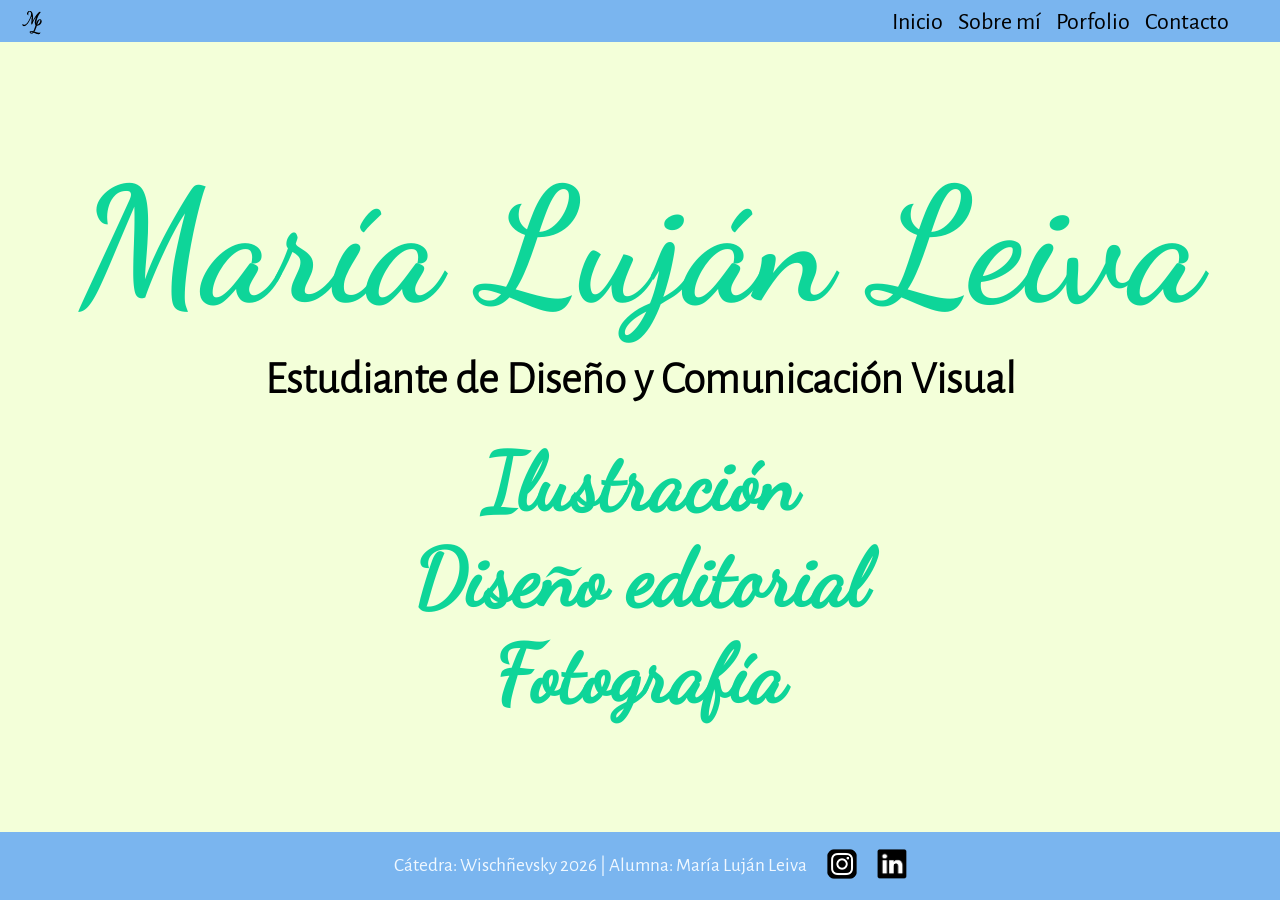
<file: index.html>
<!DOCTYPE html>
<html>
    <head>
        <meta charset="utf-8">
        <title>Porfolio personal</title>
        <link href="estilos.css" rel="stylesheet" type="text/css">
        <link rel="icon" type="image/png" href="img/favicom.png">    
    </head>
    <body>
        <header>
            <meta name="viewport" content="width=device-width, initial-scale=1.0">
            <img src="img/logopersonal.png" alt="Logo">
            <nav class="botonera">
                <a href="index.html" class="boton">Inicio</a>
                <a href="sobre-mi.html" class="boton">Sobre mí</a>
                <a href="porfolio.html" class="boton">Porfolio</a>
                <a href="contacto.html" class="boton">Contacto</a>
            </nav>
        </header>

        <main id="index">  
            <section id="cabecera">
                <h1>María Luján Leiva</h1>
                <h2>Estudiante de Diseño y Comunicación Visual</h2>
            </section>
            <section class="areas">
                <h3>Ilustración</h3>
                <h3>Diseño editorial</h3>
                <h3>Fotografía</h3>
            </section>
        </main>

        <footer>
            <div class="contenedor">
                <p>Cátedra: Wischñevsky 2026 | Alumna: María Luján Leiva</p>
            <ul>
                <li>
                    <a href="https://www.instagram.com/lujiileiva?igsh=MWMzNng4cHMzNm1lbA==" target="_blank">
                        <img src="img/instagram-logo.png" alt="Logo de Instagram" width="30" height="30">
                    </a>
                </li>
                <li>
                    <a href="https://www.linkedin.com/in/maria-lujan-leiva-a53203244/?skipRedirect=true" target="_blank">
                        <img src="img/linkedin_logo.png" alt="logo de linkedin" width="30" height="30">
                    </a>
                </li>
            </ul>
        </footer>
    </body>
</html>
</file>
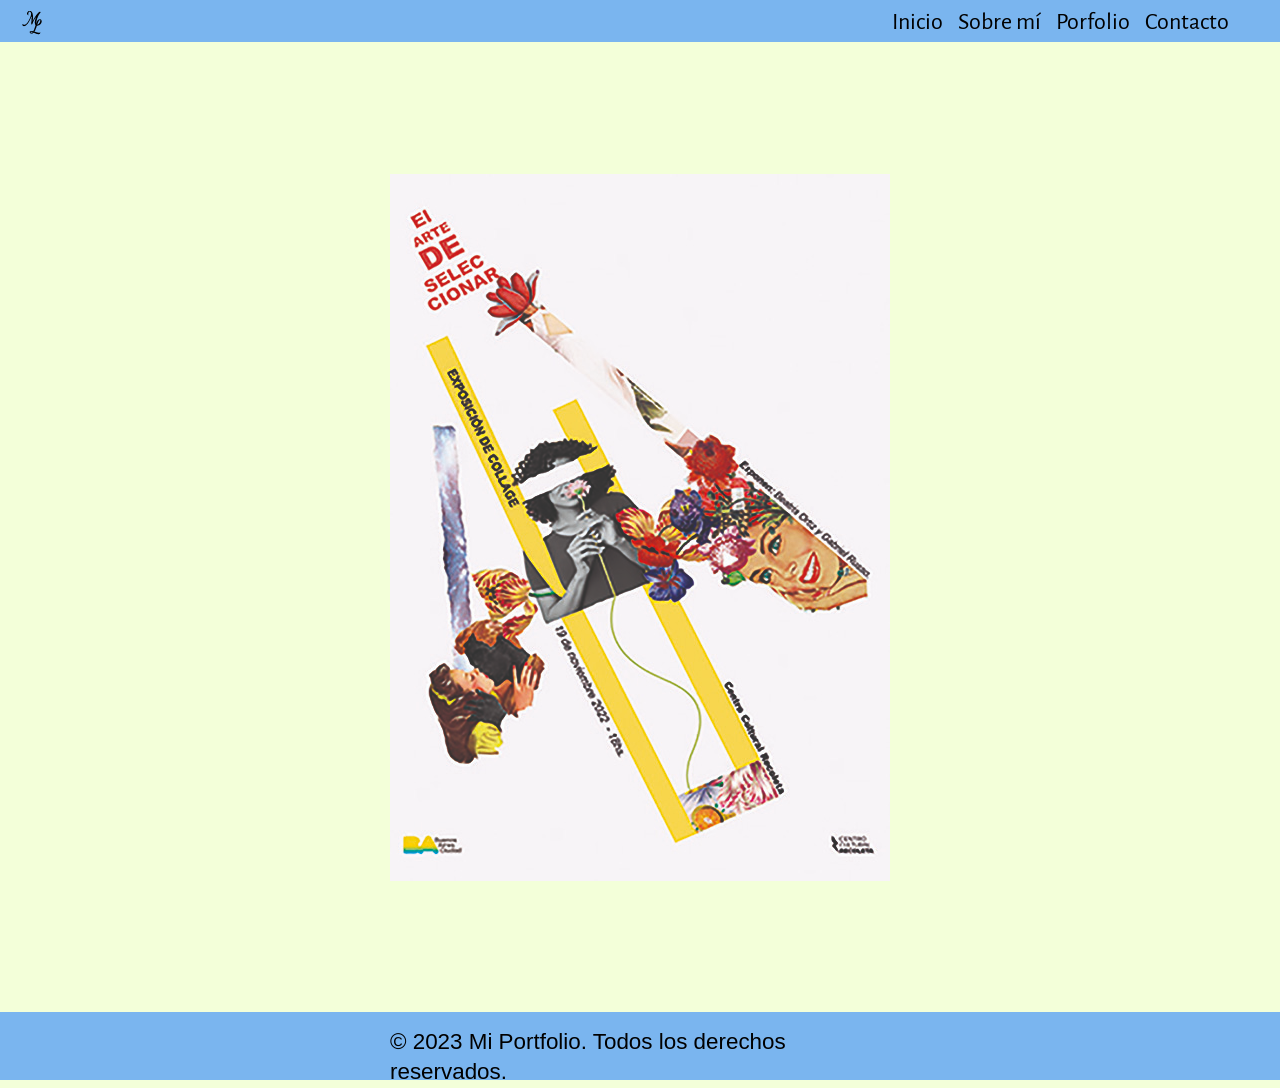
<file: afiche-figurativo.html>
<!DOCTYPE html>
<html lang="es">
<head>
    <meta charset="UTF-8">
    <meta name="viewport" content="width=device-width, initial-scale=1.0">
    <title>Afiche Figurativo</title>
    <link rel="stylesheet" type="text/css" href="estilos.css">
</head>
<body>
    <header>
        <img src="img/logopersonal.png" alt="Logo">
        <nav class="botonera">
            <a href="index.html">Inicio</a>
            <a href="#">Sobre mí</a>
            <a href="porfolio.html">Porfolio</a>
            <a href="#">Contacto</a>
         </nav>
    </header>
    <main>
        <section class="figurativo">
            <img src="img/afiche-figurativo.jpg" alt="Afiche Figurativo" width="500" height="707">
        </section>
    </main>
    <footer>
        <p>&copy; 2023 Mi Portfolio. Todos los derechos reservados.</p>
    </footer>
</body>
</html>
</file>
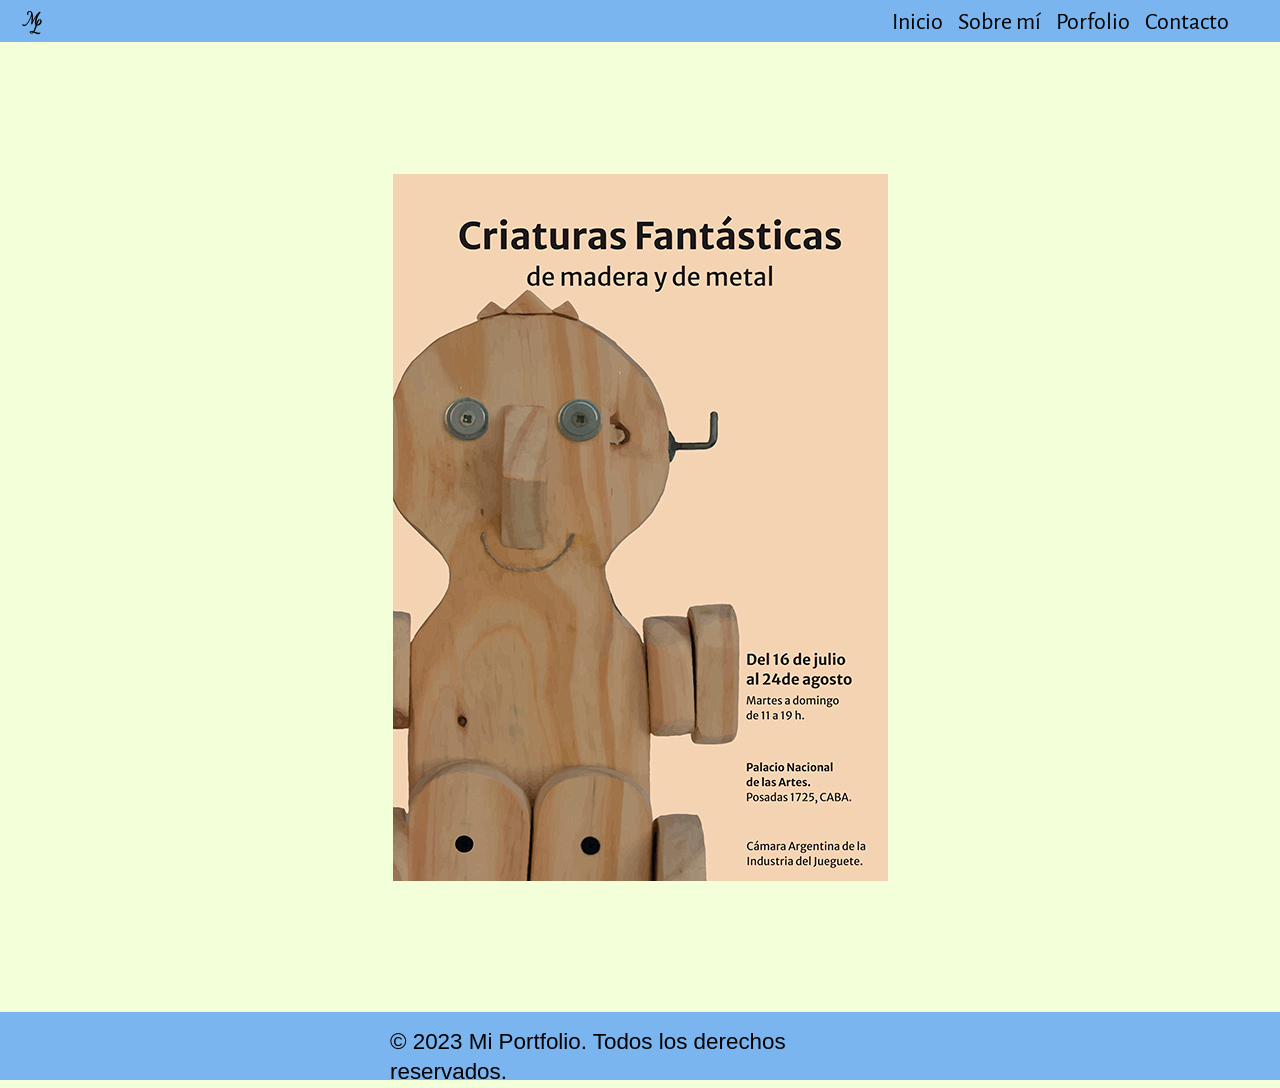
<file: afiche-juguete.html>
<!DOCTYPE html>
<html lang="es">
<head>
    <meta charset="UTF-8">
    <meta name="viewport" content="width=device-width, initial-scale=1.0">
    <title>Afiche Juguete</title>
    <link rel="stylesheet" type="text/css" href="estilos.css">
</head>
<body>
    <header>
        <img src="img/logopersonal.png" alt="Logo">
        <nav class="botonera">
            <a href="index.html">Inicio</a>
            <a href="#">Sobre mí</a>
            <a href="porfolio.html">Porfolio</a>
            <a href="#">Contacto</a>
         </nav>
    </header>
    <main class="tipografia">
        <section class="tipografia2">
            <img src="img/afiche-juguete.jpg" alt="Afiche Juguete" width="495" height="707">
        </section>
    </main>
    <footer>
        <p>&copy; 2023 Mi Portfolio. Todos los derechos reservados.</p>
    </footer>
</body>
</html>
</file>
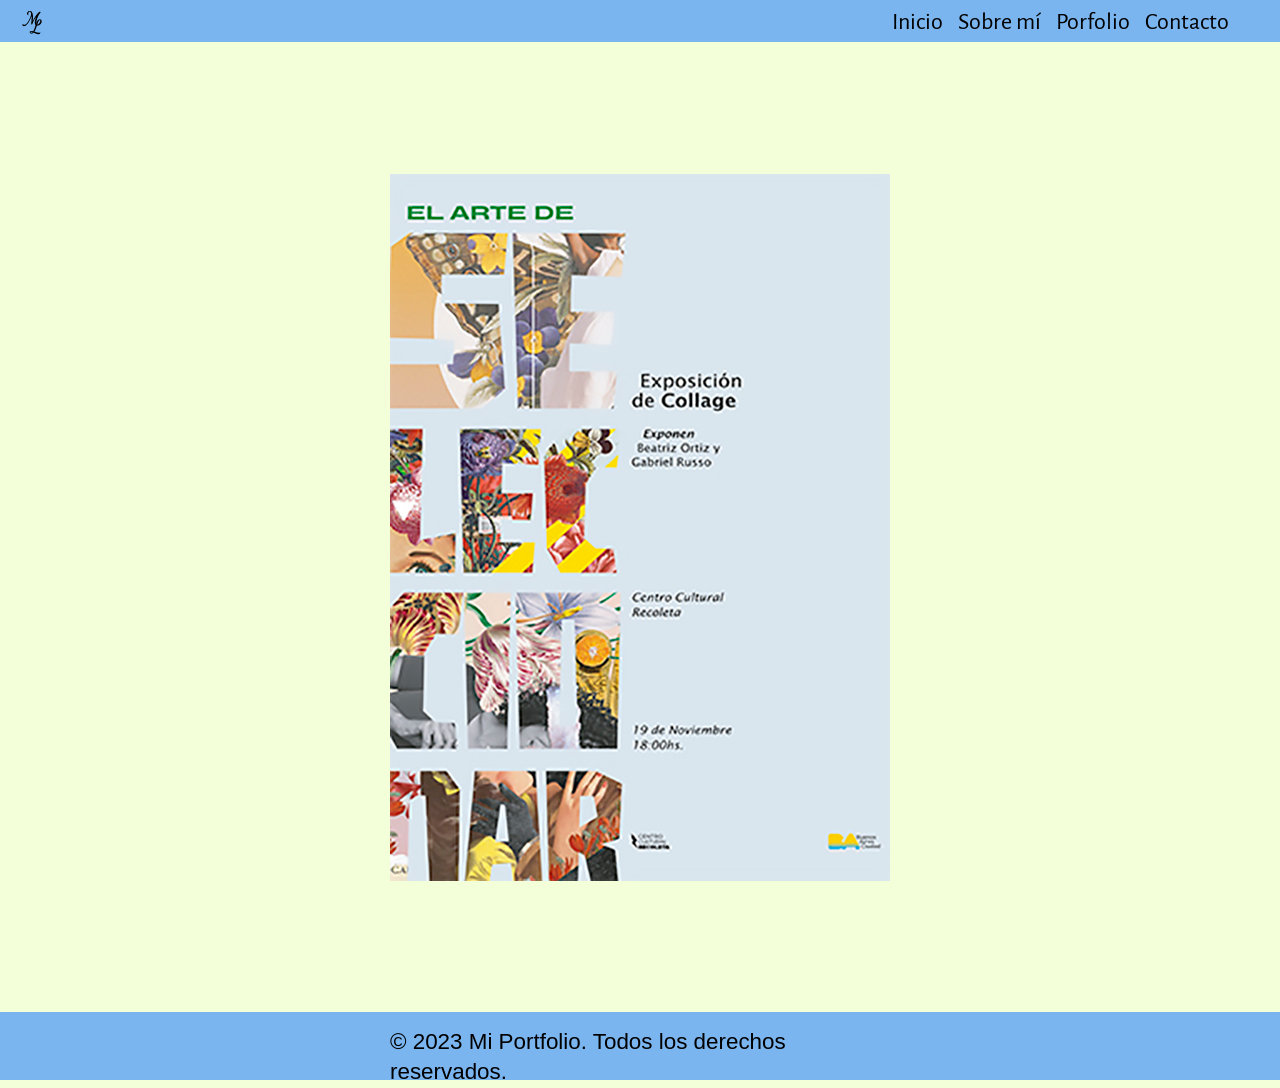
<file: afiche-letristico.html>
<!DOCTYPE html>
<html lang="es">
<head>
    <meta charset="UTF-8">
    <meta name="viewport" content="width=device-width, initial-scale=1.0">
    <title>Afiche Letristico</title>
    <link rel="stylesheet" type="text/css" href="estilos.css">
</head>
<body>
    <header>
        <img src="img/logopersonal.png" alt="Logo">
        <nav class="botonera">
            <a href="index.html">Inicio</a>
            <a href="#">Sobre mí</a>
            <a href="porfolio.html">Porfolio</a>
            <a href="#">Contacto</a>
         </nav>
    </header>
    <main class="tipografia">
        <section class="tipografia2">
            <img src="img/aficheletristico.jpg" alt="Afiche Letristico" width="500" height="707">
        </section>
    </main>
    <footer>
        <p>&copy; 2023 Mi Portfolio. Todos los derechos reservados.</p>
    </footer>
</body>
</html>
</file>
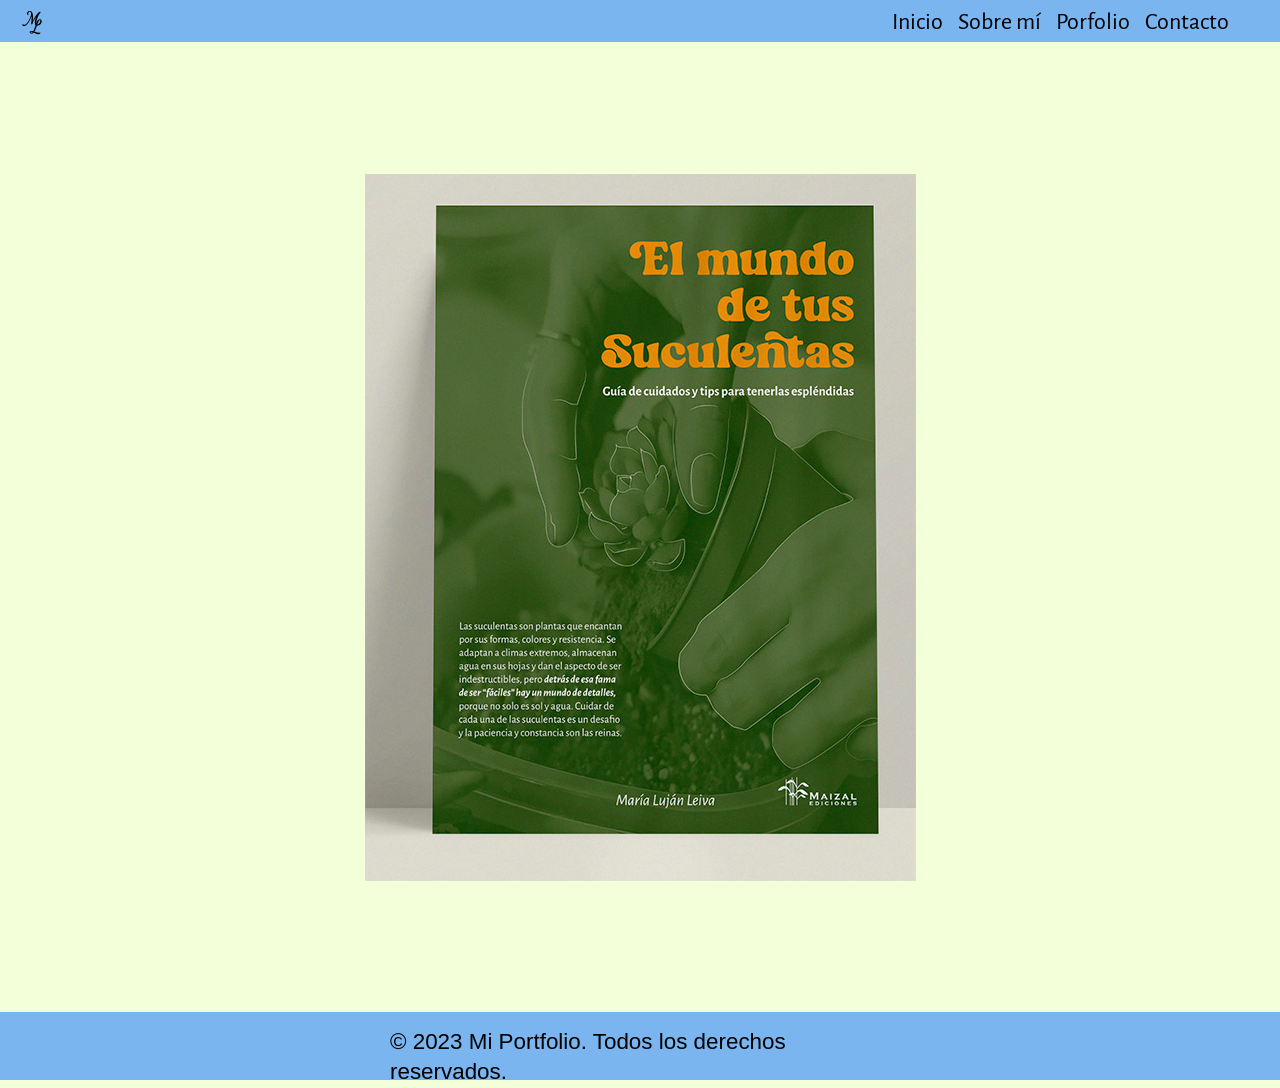
<file: afiche-suculentas.html>
<!DOCTYPE html>
<html lang="es">
<head>
    <meta charset="UTF-8">
    <meta name="viewport" content="width=device-width, initial-scale=1.0">
    <title>Afiche de Suculentas</title>
    <link rel="stylesheet" type="text/css" href="estilos.css">
</head>
<body>
    <header>
        <img src="img/logopersonal.png" alt="Logo">
        <nav class="botonera">
            <a href="index.html">Inicio</a>
            <a href="#">Sobre mí</a>
            <a href="porfolio.html">Porfolio</a>
            <a href="#">Contacto</a>
         </nav>
    </header>
    <main>
        <section class="figurativo">
            <img src="img/afiche-suculentas.jpg" alt="Afiche de suculentas" width="551" height="707">
        </section>
    </main>
    <footer>
        <p>&copy; 2023 Mi Portfolio. Todos los derechos reservados.</p>
    </footer>
</body>
</html>
</file>
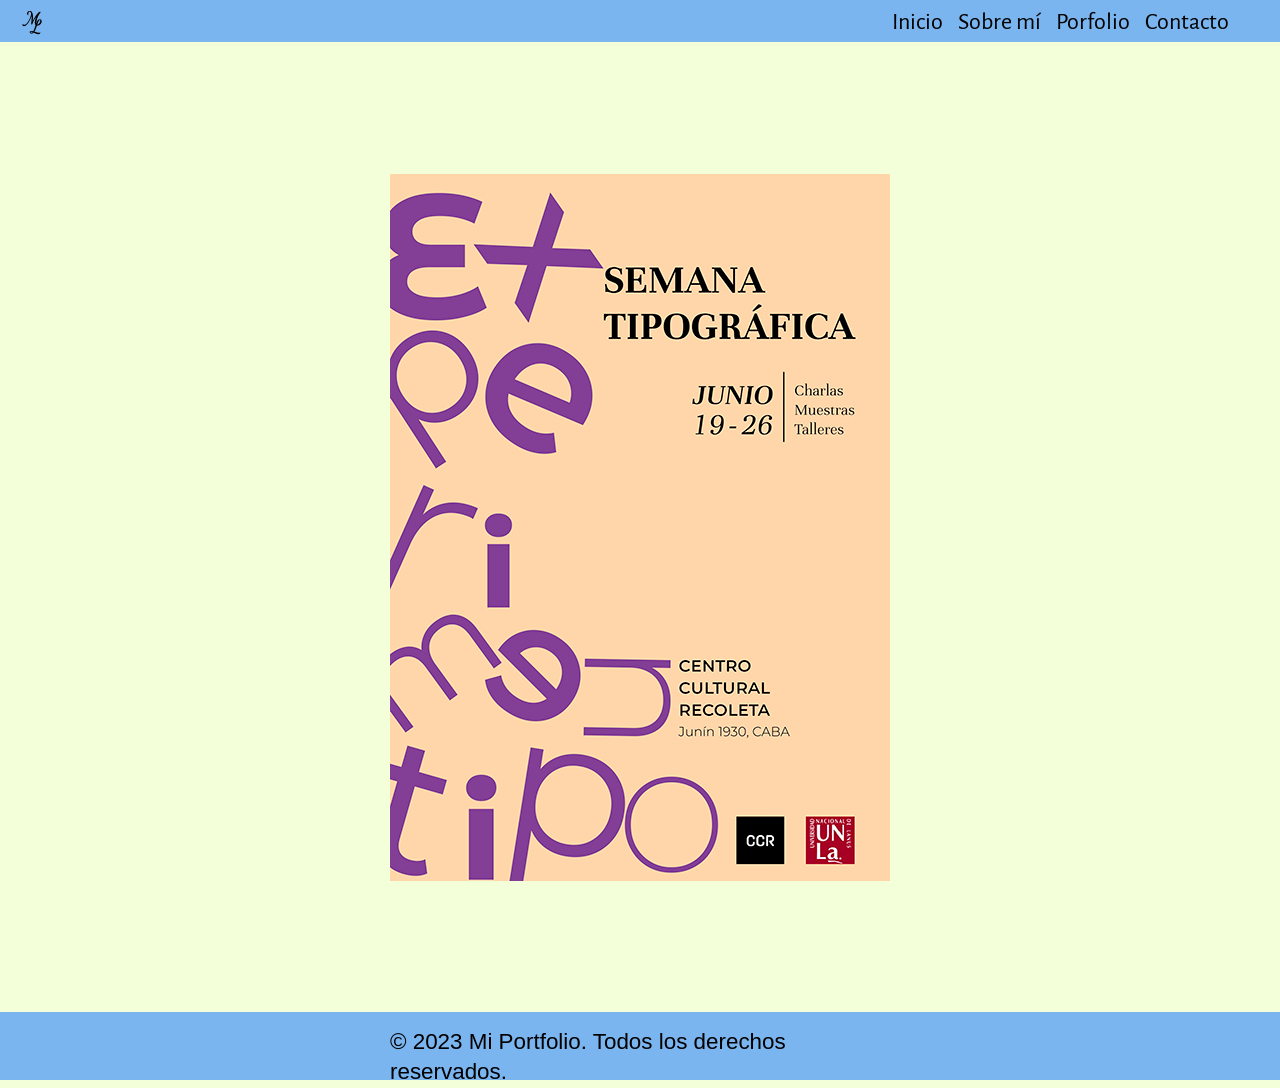
<file: afiche-tipo2.html>
<!DOCTYPE html>
<html lang="es">
<head>
    <meta charset="UTF-8">
    <meta name="viewport" content="width=device-width, initial-scale=1.0">
    <title>Afiche Tipo 2</title>
    <link rel="stylesheet" type="text/css" href="estilos.css">
</head>
<body>
    <header>
        <img src="img/logopersonal.png" alt="Logo">
        <nav class="botonera">
            <a href="index.html">Inicio</a>
            <a href="#">Sobre mí</a>
            <a href="porfolio.html">Porfolio</a>
            <a href="#">Contacto</a>
         </nav>
    </header>
    <main class="tipografia">
        <section class="tipografia2">
            <img src="img/afiche-tipo2.jpg" alt="Afiche Tipo 2" width="500" height="707">
        </section>
    </main>
    <footer>
        <p>&copy; 2023 Mi Portfolio. Todos los derechos reservados.</p>
    </footer>
</body>
</html>
</file>
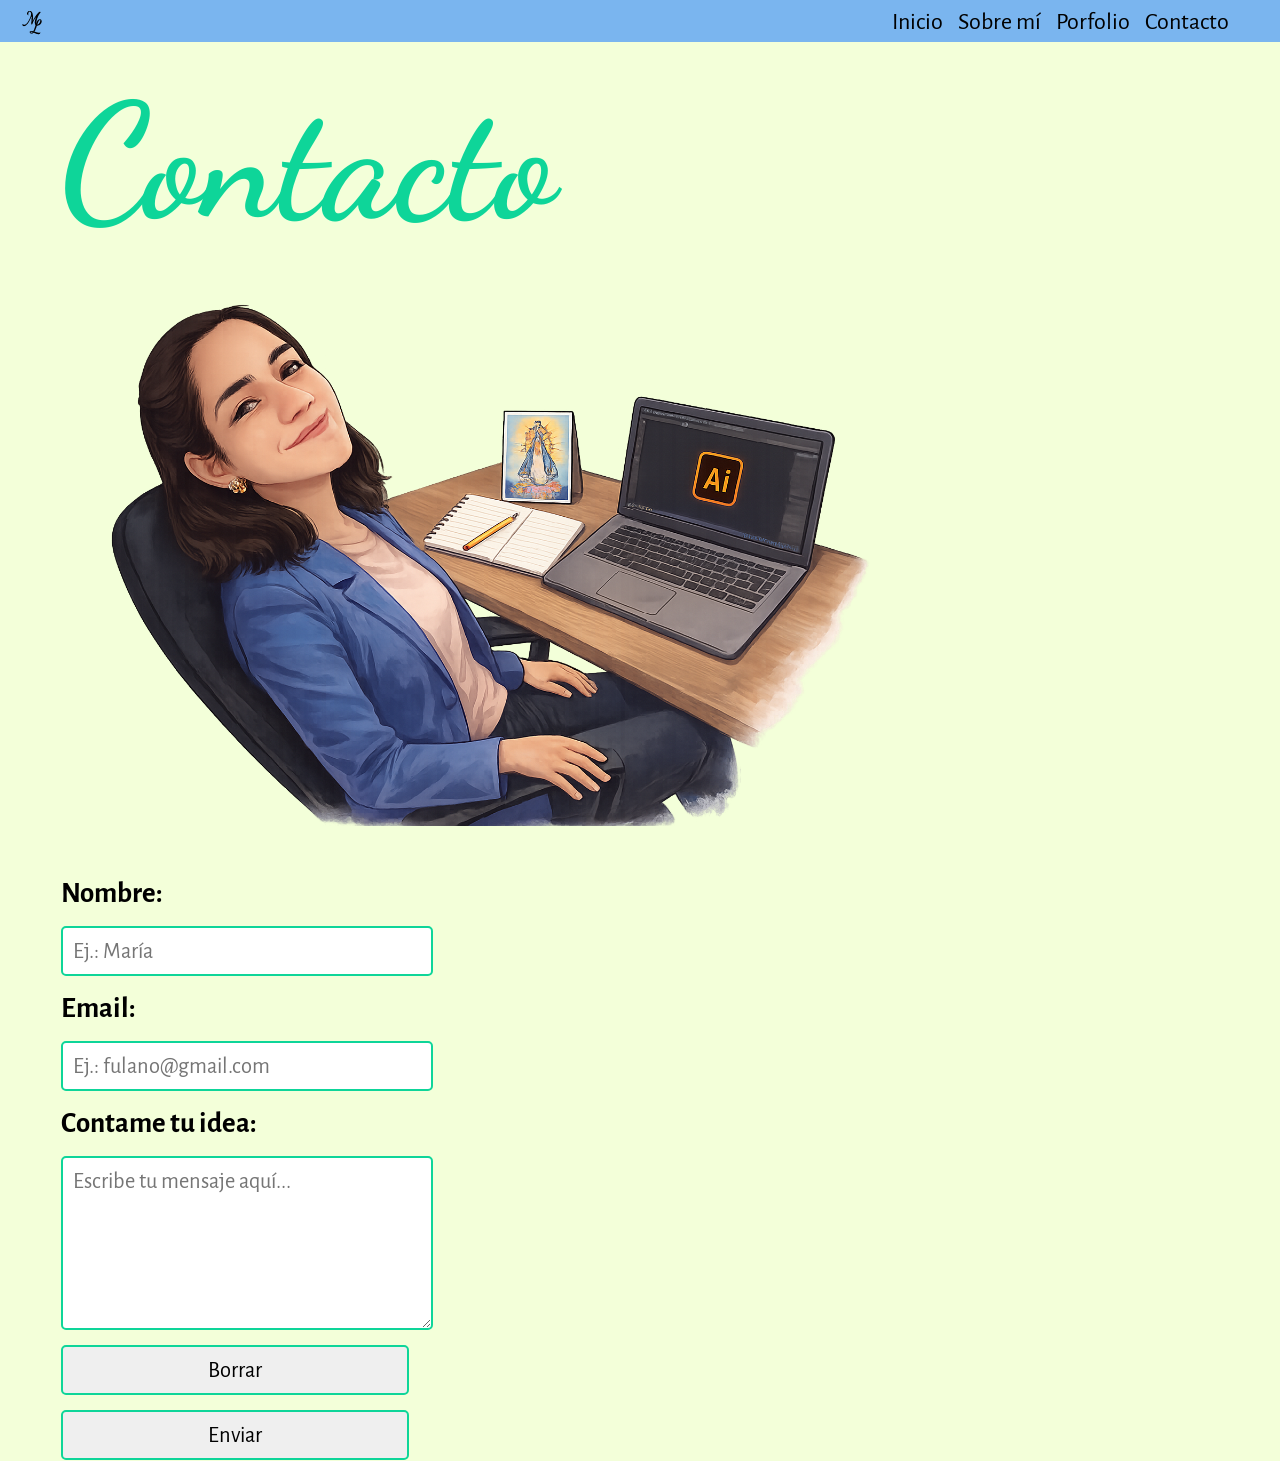
<file: contacto.html>
<!DOCTYPE html>
<html>
    <head>
        <meta charset="utf-8">
        <title>Porfolio personal</title>
        <link href="estilos.css" rel="stylesheet" type="text/css">
        <link rel="icon" type="image/png" href="img/favicom.png">    
    </head>

<body>
     <header>
        <meta name="viewport" content="width=device-width, initial-scale=1.0">
        <img src="img/logopersonal.png" alt="Logo">
        <nav class="botonera">
            <a href="index.html" class="boton">Inicio</a>
            <a href="sobremi.html" class="boton">Sobre mí</a>
            <a href="porfolio.html" class="boton">Porfolio</a>
            <a href="contacto.html" class="boton">Contacto</a>
        </nav>
    </header>

    <main id="contacto">
        <section id="hola">
            <h1>Contacto</h1>
        </section>
        <form method="post" action="mailto:maria.lujan.leiva@gmail.com"? subject="Email enviado desde el formulario" target="_blank" enctype="text/plain">
        <article class="espacio">
            <img src="img/ilustración-personal.png" alt="Ilustración personal" width="820" height="546">
            <div class="formulario">
                <label for="Nombre">Nombre:</label>
                <input type="text" name="Nombre" id="Nombre" placeholder="Ej.: María">

                <label for="Email">Email:</label>
                <input type="email" name="Email" id="Email" placeholder="Ej.: fulano@gmail.com">

                <label for="Texto">Contame tu idea:</label>
                <textarea name="Texto" id="Texto" placeholder="Escribe tu mensaje aquí..." class="textarea"></textarea>

                <input type="reset" value="Borrar" class="boton-formulario">
                <input type="submit" value="Enviar" formenctype="text/plain" class="boton-formulario">
            </div>
        </article>
        </form>
</file>
<file: estilos.css>
/* css document*/
@charset "utf-8";

@font-face {
    font-family: dancingscriptr;
    src: url("fuentes/dancingscript-regular.ttf") format("truetype");
    font-weight: normal;
    font-style: normal;
}
@font-face {
    font-family: Dancing Script Bold;
    src: url("fuentes/dancingscriptbold.ttf") format("truetype");
    font-weight: bold;
    font-style: normal;
}

@font-face {
    font-family: alegreyaregular;
    src: url("fuentes/alegreyasansregular.ttf") format("truetype");
    font-weight: normal;
    font-style: normal;
}
@font-face {
    font-family: alegreyassb;
    src: url("fuentes/alegreyasansbold.ttf") format("truetype");
    font-weight: bold;
    font-style: normal;
}
@font-face {
    font-family: alegreyassl;
    src: url("fuentes/alegreyasanslight.ttf") format("truetype");
    font-weight: light;
    font-style: normal;
}
@font-face {
    font-family: alegreyassi;
    src: url("fuentes/alegreyasansitalic.ttf") format("truetype");
    font-weight: italic;
    font-style: italic;
}

:root {
    --color-primario: #0ED599;
    --color-secundario: #7AB5EF;
    --color-fondo: #f3ffd9;
    --color-texto: #000000;
    --color-detalles: #f0f8ff;
}

*{
    margin: 0;
    padding: 0;
    text-decoration: none;
}

body{
    background-color: var(--color-fondo);
    min-height: 100vh;
    display: flex;
    flex-direction: column;
    justify-content: space-between;
}

ul{
    list-style: none;
}


h4{
    font-family: alegreyassi, sans-serif;
    font-size: 2rem;
    text-align: left;
    padding: 15px 0px;
}


.botonera{
    margin: 0px 15px;
    padding: 0px 30px; 
    display: flex;
    gap: 15px;
}


.botonera a{
    font-family: alegreyaregular;
    font-size: 1.5rem;
    color: var(--color-texto);
}

.botonera a:hover{
    background-color: var(--color-primario);
    border-radius: 5px;
}

header{
    display: flex;
    flex-direction: row;
    justify-content: space-between;
    align-items: center;
    padding: 8px 6px 5px 20px;
    background-color: var(--color-secundario);
    position: sticky;
    top: 0;
}

main{
    display: flex;
    height: 920px;
    width: auto;
    padding: 25px 60px;
    flex-direction: column;
    align-items: center;
    gap: 28px;
}

#cabecera{
    display: flex;
    width: 100%;
    flex-direction: column;
    justify-content: center;
    align-items: center;
    gap: 10px;
}

.áreas{
    display: flex;
    flex-direction: row;
    justify-content: center;
    align-items: center;
    gap: 50px;
}



#index{
    display: flex;
    height: auto;
    padding: 25px 60px;
    flex-direction: column;
    align-items: center;
    gap: 28px;
    align-self: stretch;
}

h3{
    font-family: dancingscriptr, cursive;
    font-size: 5rem;
    color: var(--color-primario);
    text-align: center;
    padding-top: 0px;
    animation-name: titulares;
    animation-duration: 3s;
    animation-timing-function: ease-in-out;
    animation-direction: normal;
    animation-iteration-count: infinite;
    animation-timing-function: ease-in-out;
    animation-fill-mode: none;
    animation-play-state: running;
}

@keyframes titulares {
    0% {
        color: var(--color-secundario);
    }
    50% {
        color: var(--color-primario);
    }
    100% {
        color: var(--color-detalles);
    }
}

h1{
    font-family: Dancing Script Bold, cursive;
    color: var(--color-primario);
    font-size: 10rem;
    font-style: normal;
    font-weight: 700px;
    line-height: normal;

}

p{
    font-family: alegreya regular, sans-serif;
    font-size: 1.4rem;
    line-height: 1.9rem;
    text-wrap-style: balance;
    text-align: left;
    max-width: 500px;
    padding: 15px 30px 0px;
}

footer{
    background-color: var(--color-secundario);
    display: flex;
    justify-content: space-around;
    width: 100%;
    height: 68px;
}

.icono p{
    padding: 0;
    max-width: 400px;
}

.libro p{
    padding: 10px 0px;
    min-width: 70%;
}

h2{
    font-family: alegreyassl, sans-serif;
    font-size: 2.8rem;    
}

footer ul{
        display: flex;
        gap: 20px;
}

.contenedor{
    display: flex;
    align-items: center;
}

.contenedor p{
    color: var(--color-detalles);
    font-family: alegreyaregular, sans-serif;
    font-size: 1.2rem;
    padding: 3px 20px;
}

#porfolio{
    display: flex;
    flex-direction: column;
    align-items: flex-start;
    gap: 30px;
    padding: 10px 0 10px 50px;
    flex: 1;
}

#porfolio p{
    padding: 40px 0px 20px;
    max-width: 400px;
}

#hero{
    display: flex;
    flex-direction: row;
    align-items: center;
    padding: 20px 0px 0px;
    gap: 30px;
}

.contenido{
    display: flex;
    flex-direction: column;
    align-items: flex-start;
    padding: 0px 0px 20px;
    gap: 20px;
}

#galerias{
    display: flex;
    flex-wrap: wrap;
    gap: 20px;
    height: auto;
    padding: 5px 0px;
    align-items: flex-start;
    gap: 50px;
    width: 100%;
}


.figurativo{
    display: flex;
    height: 920px;
    padding: 25px 60px;
    flex-direction: column;
    align-items: center;
    gap: 28px;
    justify-content: center;
}

#editoriales{
    display: flex;
    flex-wrap: wrap;
    gap: 20px;
    height: auto;
    padding: 5px 0px;
    align-items: flex-start;
}

.ilustracion p{
    padding: 10px 0px;
    min-width: 70%;
}

.tipografia{
    display: flex;
    height: 920px;
    padding: 25px 60px;
    flex-direction: column;
    align-items: center;
    gap: 28px;
    justify-content: center;
}

.tipografia2{
    display: flex;
    max-height: 920px;
    max-width: 1000px;
    padding: 25px 0px;
    flex-direction: column;
    align-items: center;
    gap: 28px;
    justify-content: center;
}

video{
    object-fit: contain;
    overflow-clip-margin: content-box;
    overflow: clip;
}

.video-contenido{
    display: flex;
    height: auto;
    padding: 25px 0px;
    flex-direction: column;
    align-items: center;
    gap: 28px;
    justify-content: center;
}

.zoomable {
  transition: transform 0.3s ease;
  cursor: pointer;
}

.zoomable.zoomed {
  transform: scale(1.2);
  box-shadow: 0 4px 12px rgba(0,0,0,0.3);
}

/* Estilos para página de contacto*/

form{
    width: 100%;
    height: auto;
    border: 1px solid var(--color-fondo);
    border-radius: 5px;
}

input, textarea{
    width: 100%;
    padding: 10px;
    border: 2px solid var(--color-primario);
    border-radius: 5px;
    font-family: alegreyaregular, sans-serif;
    font-size: 1.4rem;
}

.textarea{
    height: 150px;
}

main#contacto{
    display: flex;
    flex-direction: column;
    align-items: flex-start;
    justify-content: left;
    gap: 20px;
    padding: 25px 60px;
}

.espacio{
    display: flex;
    flex-wrap: wrap;
    align-content: center;
    align-items: center;
    gap: 50px;
}

.formulario{
    display: flex;
    flex-direction: column;
    gap: 15px;
    font-family: alegreyassb, sans-serif;
    font-size: 1.8rem;
    width: 30%;
}

/* Estilos para mobile y otras pantallas*/
@media screen and (min-width: 500px) and (max-width: 1200px) {
  :root {
    --color-primario: #0ED599;
    --color-secundario: #7AB5EF;
    --color-fondo: #f3ffd9;
    --color-texto: #000000;
    --color-detalles: #f0f8ff;
}

.botonera a{
    font-family: alegreyaregular;
    font-size: 1.5rem;
    color: var(--color-texto);
}

.botonera a:hover{
    background-color: var(--color-primario);
    border-radius: 5px;
}

header{
    display: flex;
    flex-direction: row;
    justify-content: space-between;
    align-items: center;
    padding: 8px 6px 5px 20px;
    background-color: var(--color-secundario);
    position: sticky;
    top: 0;
}

h3{
    font-size: 3.5rem;
}

h1{
    text-align: center;
    padding: 10px 0px 0px 20px;
}

p{
    font-size: 1.4rem;
    line-height: 2.2rem;
}

footer{
    height: 80px;
}

.icono p{
    padding: 0;
    max-width: 400px;
}

.libro p{
    padding: 10px 0px;
    min-width: 70%;
}

h2{
    font-family: alegreyassl, sans-serif;
    font-size: 2.4rem;    
}

footer ul{
        display: flex;
        gap: 20px;
}

.contenedor p{
    font-size: 1rem;
}

#porfolio{
    padding: 10px 0 10px 20px;
}

#porfolio p{
    justify-content: center;
}

video{
    max-width: 940px;
}

/* Estilos para página de contacto*/

form{
    width: 100%;
    height: auto;
    border: 1px solid var(--color-fondo);
    border-radius: 5px;
}

input, textarea{
    width: 100%;
    padding: 10px;
    border: 2px solid var(--color-primario);
    border-radius: 5px;
    font-family: alegreyaregular, sans-serif;
    font-size: 1.4rem;
}

.textarea{
    height: 150px;
}

main#contacto{
    display: flex;
    flex-direction: column;
    align-items: flex-start;
    justify-content: left;
    gap: 20px;
    padding: 25px 60px;
}

.espacio{
    display: flex;
    flex-wrap: wrap;
    align-content: center;
    align-items: center;
    justify-content: center;
    gap: 50px;
}

.formulario{
    display: flex;
    flex-direction: column;
    gap: 15px;
    font-family: alegreyassb, sans-serif;
    font-size: 1.8rem;
    width: 30%;
}
}
</file>
